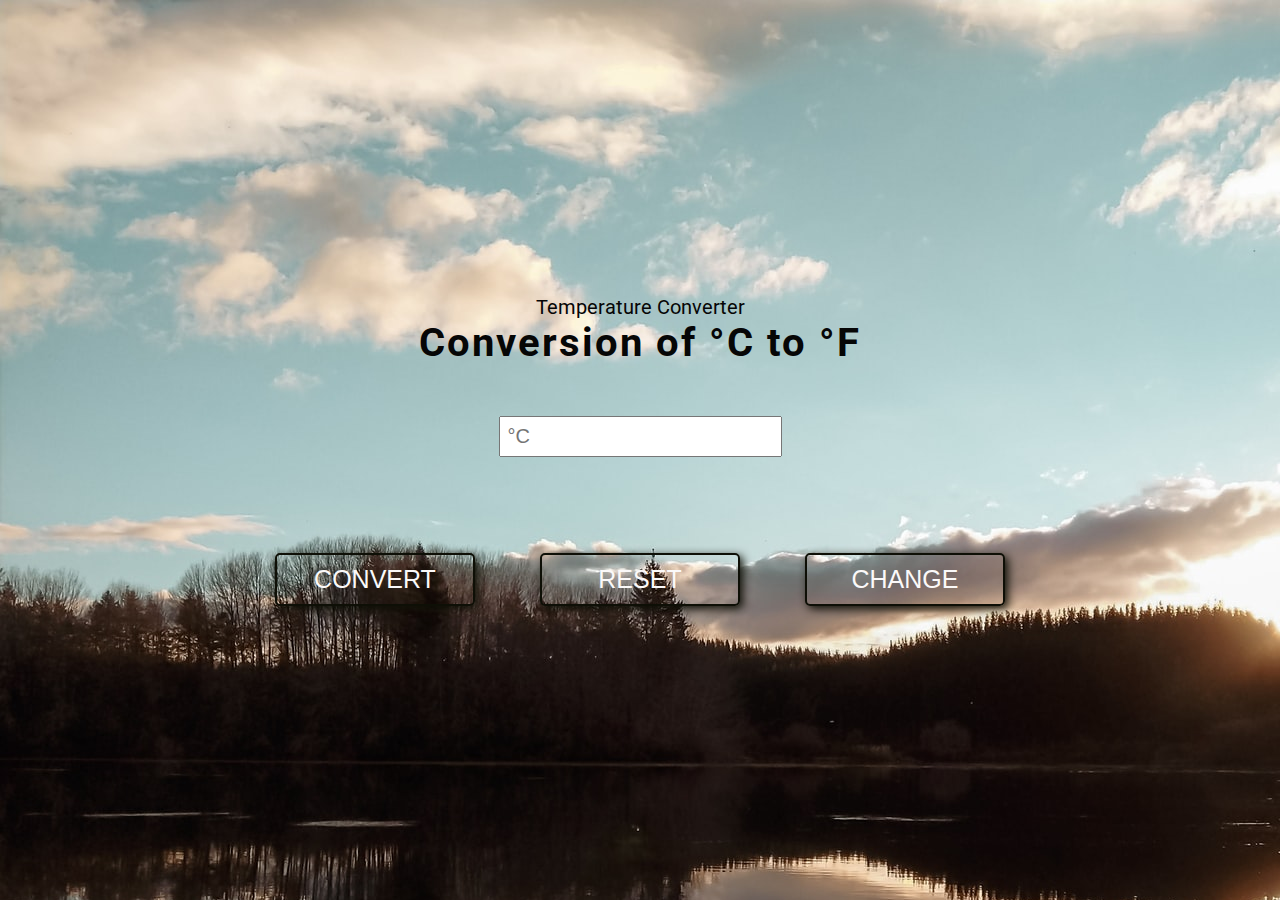
<file: TEMPERATURE CONVERTER/OIBSIP-L1-TASK3/index.html>
<!DOCTYPE html>
<html lang="en">

<head>
    <meta charset="UTF-8">
    <meta http-equiv="X-UA-Compatible" content="IE=edge">
    <meta name="viewport" content="width=device-width, initial-scale=1.0">
    <meta name="description" content="Converter Celsius to Fahrenheit" />
    <meta name="keywords" content="converter, calculator, celsius, fahrenheit" />
    <meta name="author" content="Piotr Maliga" />
    <title>Temperature Converter</title>
    <main>Temperature Converter</main>

    <link href="style.css" rel="stylesheet">

    <link rel="preconcert" href="https://fonts.gstatic.com">
    <link href="https://fonts.googleapis.com/css2?family=Roboto:wght@400;700&display=swap" rel="stylesheet">


    <script src="script.js" defer></script>
</head>

<body background="temp.jpg">
    
    <header>
        <label for="converter">Conversion of <span class="C">°C</span> to <span class="F">°F</span></label>
    </header>

    <div>
        <input type="text" id="converter" placeholder="°C">
    </div>

    <p class="result"></p>

    <div id="buttons">
        <button class="convertButton">Convert</button>
        <button class="resetButton">Reset</button>
        <button class="changeButton">Change</button>
    </div>
</body>

</html>
</file>
<file: TEMPERATURE CONVERTER/OIBSIP-L1-TASK3/style.css>
* {
  box-sizing: border-box;
  margin: 0;
  padding: 0;
}
:root {
  font-family: "Roboto", sans-serif;
  --color: rgb(14, 15, 6);
  --color2: rgb(251, 249, 249);

}

body {
  display: flex;
  justify-content: center;
  align-items: center;
  flex-direction: column;
  height: 100vh;
  color: rgb(6, 6, 6);
  font-size: 20px;

}
label {
  font-size: 40px;
  letter-spacing: 2px;
  font-weight: bold;
}
input {
  margin: 50px 0 10px;
  padding: 7px;
  font-size: 20px;
}
.result {
  margin: 10px 0 50px;
  font-size: 26px;
  color: rgb(8, 8, 8);
  letter-spacing: 1px;
  height: 1em;
  font-weight: bold;
}

button {
  width: 200px;
  margin: 0 30px;
  padding: 10px 30px;
  background: none;
  border: 2px solid var(--color);
  border-radius: 5px;
  color: var(--color2);
  font-size: 25px;
  transition: color 0.3s, box-shadow 0.3s;
  box-shadow: 3px 3px 10px var(--color);
  text-transform: uppercase;
  cursor: pointer;
}
button:hover {
  color: var(--color);
  box-shadow: 3px 3px 10px var(--color2);
}


/*  Media queries */
@media screen and (max-width: 500px){
  label{
    font-size: 35px;
  }
}
@media screen and (max-width: 1000px) {
  button {
    display: flex;
    margin-bottom: 20px;
    justify-content: center;
  }
}
</file>
